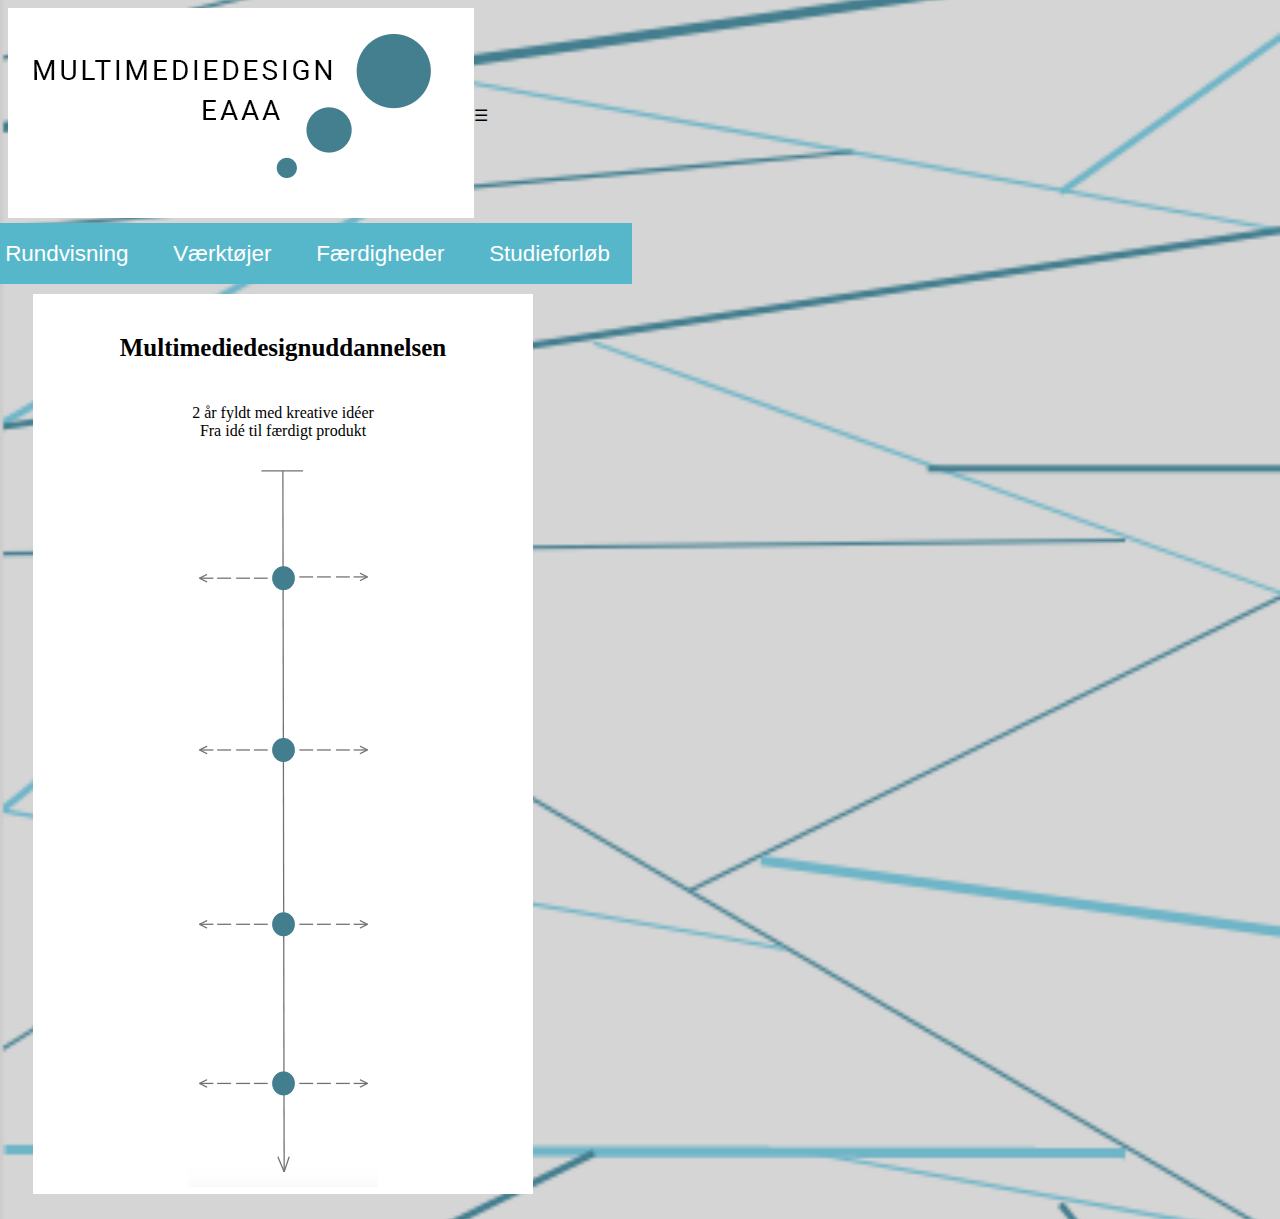
<file: index.html>
<!DOCTYPE html>

<html lang="da">

<head>
    <meta charset="UTF-8">
    <meta name="viewport" content="width=device-width, minimum-scale=1.0">
    <title>Untitled document</title>
    <meta name="description" content="Here you add the description of your content">
    <link rel="stylesheet" href="css/style.css">
</head>


<body id="body-index">
   
    <header>
        <section id="logo-burger">
            <a id="logo" href="index.html"><img src="/images/logo.png" alt="logo"></a>
            <label for="toggle">&#9776;</label>
        </section>
        <nav>
            <input type="checkbox" id="toggle" class="hidden">

            <ul id="main-nav">

                <li><a href="index.html">Rundvisning</a></li>
                <li><a href="vaerktoejer.html">Værktøjer</a></li>
                <li><a href="faerdigheder.html">Færdigheder</a></li>
                <li><a href="studieforløb.html">Studieforløb</a></li>

            </ul>
        </nav>
    </header> 

<div class="baggrund">
    <h1>
        Multimediedesignuddannelsen
    </h1>
    
    <p>
        2 år fyldt med kreative idéer<br>
        Fra idé til færdigt produkt
    </p>
    
    <img src="images/tidslinje.png">
    
    
</div>

</body>

</html>
</file>
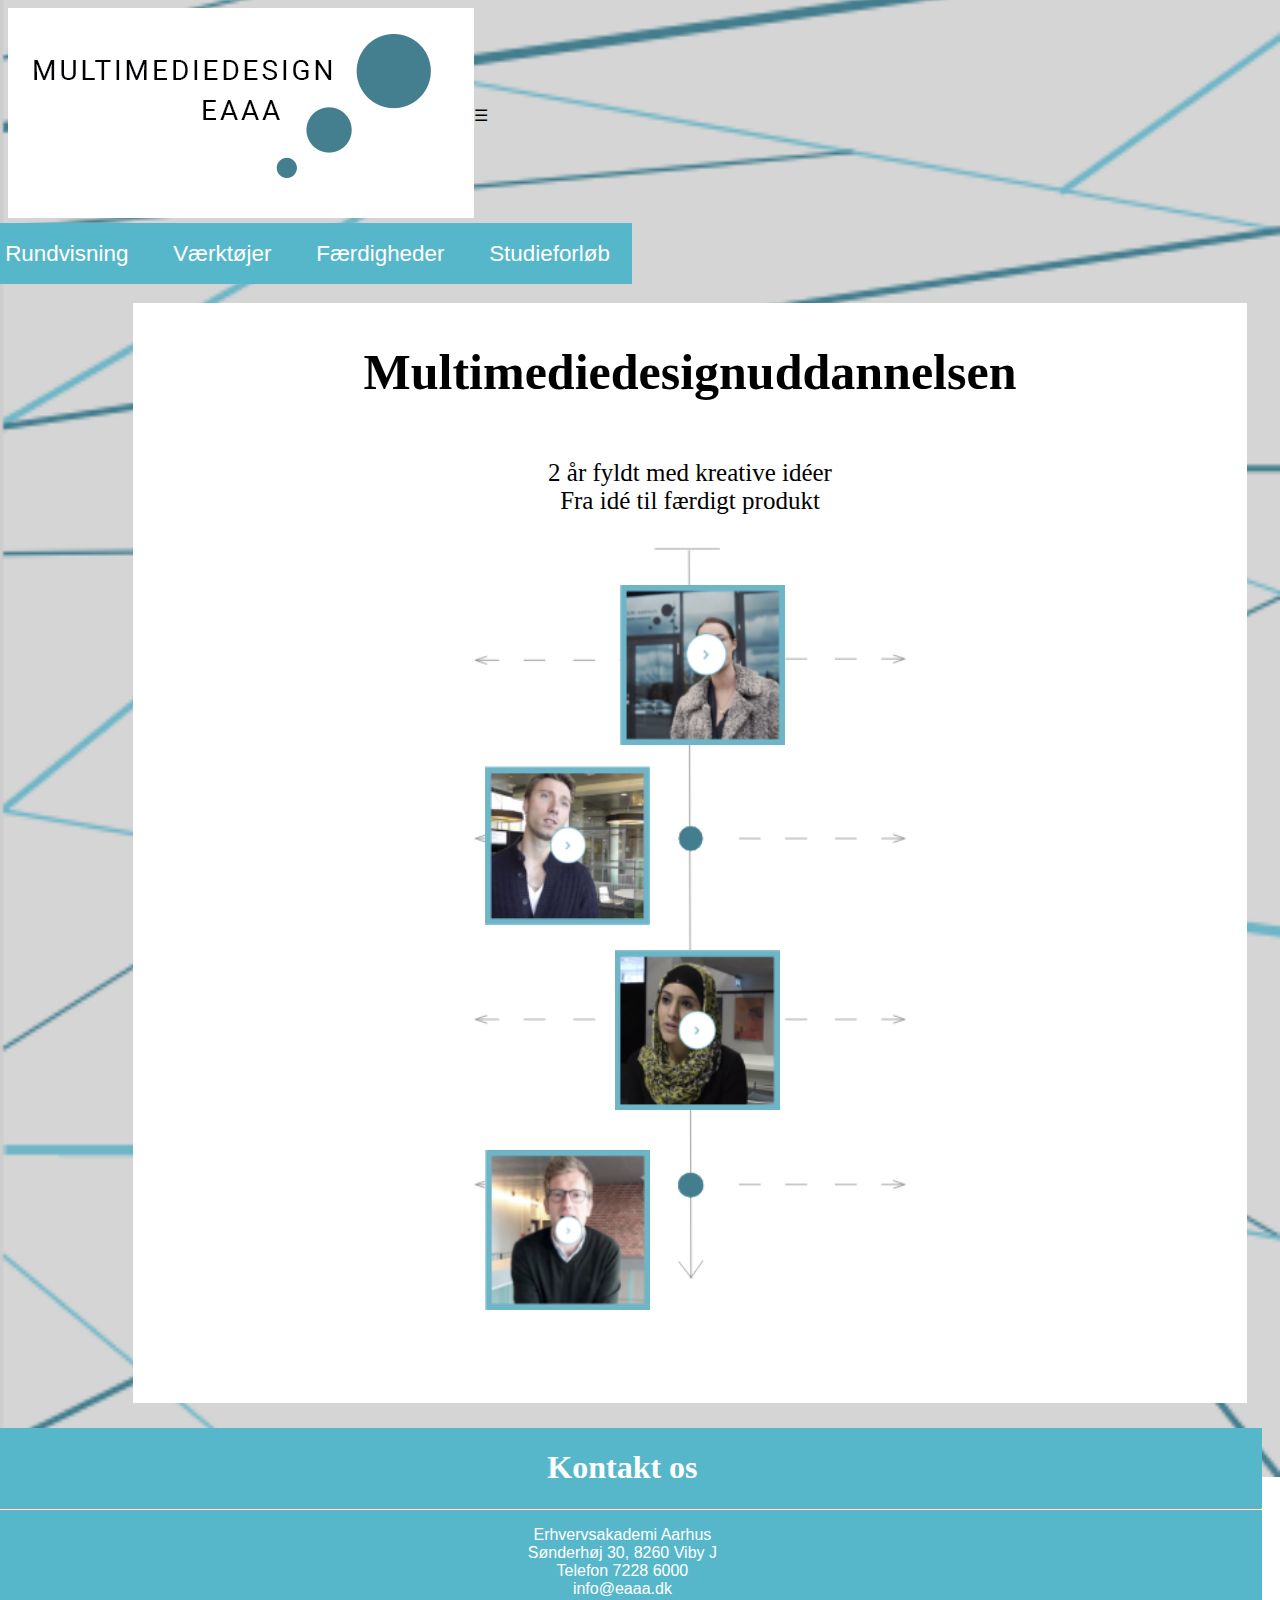
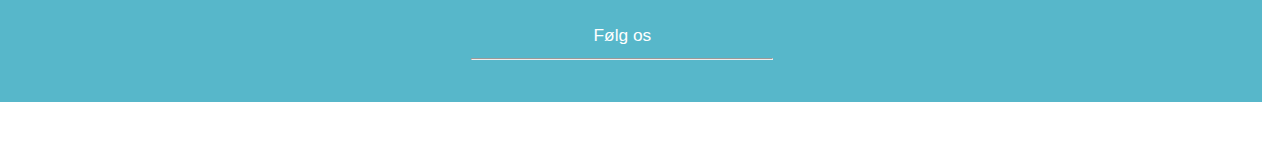
<file: ux-some/index.html>
<!DOCTYPE html>

<html lang="da">

<head>
    <meta charset="UTF-8">
    <meta name="viewport" content="width=device-width, minimum-scale=1.0">
    <title>Untitled document</title>
    <meta name="description" content="Here you add the description of your content">
    <link rel="stylesheet" href="css/style.css">
    <link rel="stylesheet" href="https://use.fontawesome.com/releases/v5.8.1/css/all.css" integrity="sha384-50oBUHEmvpQ+1lW4y57PTFmhCaXp0ML5d60M1M7uH2+nqUivzIebhndOJK28anvf" crossorigin="anonymous">
</head>


<body id="body-index">
   
    <header>
        <section id="logo-burger">
            <a id="logo" href="index.html"><img src="/images/logo.png" alt="logo"></a>
            <label for="toggle">&#9776;</label>
        </section>
        <nav>
            <input type="checkbox" id="toggle" class="hidden">

            <ul id="main-nav">

                <li><a href="index.html">Rundvisning</a></li>
                <li><a href="vaerktoejer.html">Værktøjer</a></li>
                <li><a href="faerdigheder.html">Færdigheder</a></li>
                <li><a href="studieforløb.html">Studieforløb</a></li>

            </ul>
        </nav>
    </header> 

<div class="baggrund">
    <h1>
        Multimediedesignuddannelsen
    </h1>
    
    <p>
        2 år fyldt med kreative idéer<br>
        Fra idé til færdigt produkt
    </p>
    
    <img src="images/video1.png" class="video1">
    <img src="images/video2.png" class="video2">
    <img src="images/video3.png" class="video3">
    <img src="images/video4.png" class="video4">
    <img src="images/tidslinje.png" class="tidslinje">
    
    <div class="overskrift1">
        <p>
            1. Semester
        </p>
    </div>
    
    <div class="boks1">
        <p> 
        Fag
        </p>
    </div>
    
    
    <div class="boks2">
        <p>
         Færdigheder   
        </p>
    </div>
    
    <div class="boks3">
        <p>
            Studiestart
        </p>
    </div>
    
    <div class="overskrift2">
        <p>
            2. semester
        </p>
    </div>
    
    <div class="boks4">
        <p>
            Fag
        </p>
    </div>
    
    <div class="boks5">
        <p>
            Færdigheder
        </p>
    </div>
    
    <div class="overskrift3">
        <p>
            3. Semester
        </p>
    </div>
    
    <div class="boks6">
        <p>
            Specialisering 
        </p>
    </div>
    
    <div class="boks7">
        <p>
            Fag
        </p>
    </div>
    
    <div class="boks8">
        <p>
            Færdigheder
        </p>
    </div>
    
    <div class="overskrift4">
        <p>
            4. semester
        </p>
    </div>
    
    <div class="boks9">
        <p>
            Praktik
        </p>
    </div>
    
    <div class="boks10">
        <p>
            Muligheder
        </p>
    </div>
    
    <img src="images/tidslinje2.png" class="tidslinje2">
    
</div>
 
  <footer>
        <div class="kontakt">
            <h1>Kontakt os</h1>
            <hr>
            <p>Erhvervsakademi Aarhus <br>
                Sønderhøj 30, 8260 Viby J <br>
                Telefon 7228 6000<br>
                info@eaaa.dk
            </p>
        </div>

        <div class="some">

            <h1>Følg os</h1>
            <hr>
            <div class="some-icons">
                <i class="fab fa-facebook"></i>
                <i class="fab fa-youtube-square"></i>
                <i class="fab fa-linkedin"></i>
                <i class="fab fa-instagram"></i>
                <i class="fab fa-twitter-square"></i>
            </div>


        </div>
    </footer>
    
</body>
</html>
</file>
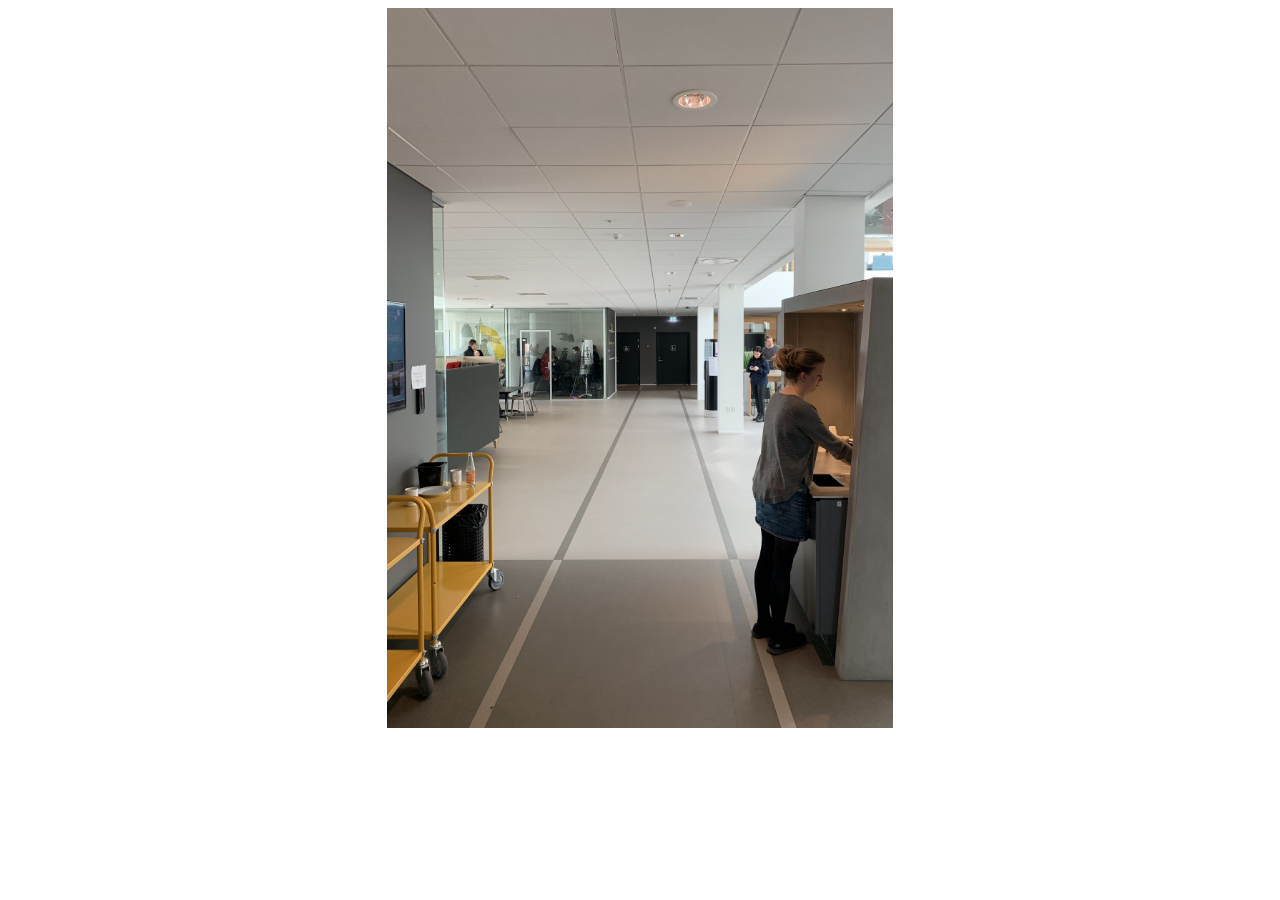
<file: Udays_done/rundvisning/index.html>
<!DOCTYPE html>
<html lang="en">
<head>
    <meta charset="UTF-8">
    <title>Rundvisning</title>
    <link rel="stylesheet" href="index.css">
    <script src="https://ajax.googleapis.com/ajax/libs/jquery/3.3.1/jquery.min.js"></script>
    <script src="../forside/index.js"></script>
</head>
<body>
    <main id="hej">
        <img id="pil_frem" class="arrow" src="../forside/go_arrow.png" alt="pil_frem">
        <img id="pil_højre" class="arrow" src="../forside/turn_arrow.png" alt="pil_højre">
       <!-- <img id="pil_tilbage" class="arrow" src="go_arrow.png" alt="pil_tilbage"> -->
        <img id="pil_venstre" class="arrow" src="../forside/turn_arrow.png" alt="pil_venstre">
    </main>
</body>
</html>
</file>
<file: css/style.css>
#body-index {
    background-image: url(../images/baggrund.png);
    background-repeat: no-repeat;
    background-size: cover;
    background-position: right;
    background-attachment: fixed;
}

.baggrund {
    background-color: white;
    max-width: 500px;
    height: 900px;
    margin: 25px;
}

.baggrund h1 {
    font-family: helvetica Neue;
    font-size: 25px; 
    text-align: center;
    padding-top: 40px;
}

.baggrund p {
    font-family: helvetica Neue;
    text-align: center;
    padding-top: 25px;
}

.baggrund img {
    position: relative;
    left: 50%;
    transform: translate(-50%);
    width: 190px;
}

header {

    width: 100%;

}

#logo-burger {
    display: flex;
    align-items: center;
    
}

#logo img {
    width: 100%;
}

#logo,
#main-nav a {
    color: black;
    text-decoration: none;

}

#main-nav {
    display: flex;
    list-style: none;
    width: 104%;
    padding-left: 0;
    margin-left: -2%;
}

#main-nav a {

    padding: 0.8em 1em;
    font-size: 1.4em;
    line-height: 1.4em;
    background-color: #57B7CA;
    color: white;
    font-family: 'helvetica neue', sans-serif;

}

#main-nav a:hover {
    color: black;
    font-weight: 400;
}

.active {
    color: white;
}

.hidden {
    display: none;
}
 
/* MAIN */


@media all and (max-width: 599px) {

    /*HEADER NAV*/
    header {
        display: block;

    }

    #logo-burger {
        justify-content: space-between;
        align-items: center;
    }

    #logo-burger label {
        display: block;
        font-size: 2em;
        cursor: pointer;
        margin-right: 30px;


    }

    #logo img {
        margin: 18px 10px 0;
        width: 38%;

    }

    #toggle:checked + #main-nav {
        display: block;
        margin-bottom: -70px;
        
    }
    

    #main-nav {
        display: none;
    }

    #main-nav li {
        
        border-top: 0.5px solid rgba(255, 255, 255, 0.3);
        border-bottom: 0.5px solid rgba(0, 0, 0, 0.1);
    }

    #main-nav a {
        margin: 0;
        display: block;
    }

    #main-nav li:last-of-type {
        border-bottom: none;
    }


}
</file>
<file: ux-some/css/style.css>
#body-index {
    background-image: url(../images/baggrund.png);
    background-repeat: no-repeat;
    background-size: cover;
    background-position: right;
    background-attachment: fixed;
}

.baggrund {
    background-color: white;
    max-width: 500px;
    height: 900px;
    margin: 25px;
}

.baggrund h1 {
    font-family: helvetica Neue;
    font-size: 25px; 
    text-align: center;
    padding-top: 40px;
}

.baggrund p {
    font-family: helvetica Neue;
    text-align: center;
    padding-top: 25px;
}

.baggrund .tidslinje {
    position: relative;
    left: 50%;
    transform: translate(-50%);
    width: 190px;
}

.overskrift1 {
  position: absolute;
  top: 310px;
  left: 50px;
}

.boks1 {
  width: 100px;
  height: 30px;
  border: 1px solid black;
  box-sizing: border-box;
  position: absolute;
  top: 380px;
  left: 50px;
}

.boks1 p {
    padding: 0;
    margin: 0;
    text-align: left;
    padding-left: 3%;
    padding-top: 4%;
}

.boks2 {
  width: 100px;
  height: 30px;
  border: 1px solid black;
  box-sizing: border-box;
  position: absolute;
  top: 420px;
  left: 50px;
}

.boks2 p {
    padding: 0;
    margin: 0;
    text-align: left;
    padding-left: 3%;
    padding-top: 4%;
}

.boks3 {
  width: 100px;
  height: 30px;
  border: 1px solid black;
  box-sizing: border-box;
  position: absolute;
  top: 460px;
  left: 50px;
}

.boks3 p {
    padding: 0;
    margin: 0;
    text-align: left;
    padding-left: 3%;
    padding-top: 4%;
}

.baggrund .video1 {
    width: 100px;
    height: 100px;
    position: absolute;
    z-index: 1;
    top: 365px;
    right: 60px;
}

.overskrift2 {
  position: absolute;
  top: 500px;
  right: 65px;
}

.boks4 {
  width: 100px;
  height: 30px;
  border: 1px solid black;
  box-sizing: border-box;
  position: absolute;
  top: 570px;
  right: 50px;
}

.boks4 p {
    padding: 0;
    margin: 0;
    text-align: left;
    padding-left: 3%;
    padding-top: 4%;
}

.boks5 {
  width: 100px;
  height: 30px;
  border: 1px solid black;
  box-sizing: border-box;
  position: absolute;
  top: 610px;
  right: 50px;
}

.boks5 p {
  padding: 0;
  margin: 0;
  text-align: left;
  padding-left: 3%;
  padding-top: 4%;
}

.baggrund .video2 {
    width: 100px;
    height: 100px;
    position: absolute;
    z-index: 1;
    top: 545px;
    left: 60px;
}

.overskrift3 {
  position: absolute;
  top: 660px;
  left: 50px;
}

.boks6 {
  width: 110px;
  height: 30px;
  border: 1px solid black;
  box-sizing: border-box;
  position: absolute;
  top: 730px;
  left: 50px;
}

.boks6 p {
    padding: 0;
    margin: 0;
    text-align: left;
    padding-left: 3%;
    padding-top: 4%;
}

.boks7 {
  width: 110px;
  height: 30px;
  border: 1px solid black;
  box-sizing: border-box;
  position: absolute;
  top: 770px;
  left: 50px; 
}

.boks7 p {
  padding: 0;
  margin: 0;
  text-align: left;
  padding-left: 3%;
  padding-top: 4%;
}

.boks8 {
  width: 110px;
  height: 30px;
  border: 1px solid black;
  box-sizing: border-box;
  position: absolute;
  top: 810px;
  left: 50px; 
}

.boks8 p {
  padding: 0;
  margin: 0;
  text-align: left;
  padding-left: 3%;
  padding-top: 4%;  
}

.baggrund .video3 {
    width: 100px;
    height: 100px;
    position: absolute;
    z-index: 1;
    top: 715px;
    right: 60px;
}

.overskrift4 {
  position: absolute;
  top: 830px;
  right: 65px;
}

.boks9 {
  width: 100px;
  height: 30px;
  border: 1px solid black;
  box-sizing: border-box;
  position: absolute;
  top: 900px;
  right: 50px; 
}

.boks9 p {
  padding: 0;
  margin: 0;
  text-align: left;
  padding-left: 3%;
  padding-top: 4%;   
}

.boks10 {
  width: 100px;
  height: 30px;
  border: 1px solid black;
  box-sizing: border-box;
  position: absolute;
  top: 940px;
  right: 50px; 
}

.boks10 p {
  padding: 0;
  margin: 0;
  text-align: left;
  padding-left: 3%;
  padding-top: 4%; 
}

.baggrund .video4 {
    width: 100px;
    height: 100px;
    position: absolute;
    z-index: 1;
    top: 880px;
    left: 60px;
}

header {

    width: 100%;

}

#logo-burger {
    display: flex;
    align-items: center;
    
}

#logo img {
    width: 100%;
}

#logo,
#main-nav a {
    color: black;
    text-decoration: none;

}

#main-nav {
    display: flex;
    list-style: none;
    width: 104%;
    padding-left: 0;
    margin-left: -2%;
}

#main-nav a {

    padding: 0.8em 1em;
    font-size: 1.4em;
    line-height: 1.4em;
    background-color: #57B7CA;
    color: white;
    font-family: 'helvetica neue', sans-serif;

}

#main-nav a:hover {
    color: black;
    font-weight: 400;
}

.active {
    color: white;
}

.hidden {
    display: none;
}
 
/* MAIN */


@media all and (max-width: 599px) {

    /*HEADER NAV*/
    header {
        display: block;

    }

    #logo-burger {
        justify-content: space-between;
        align-items: center;
    }

    #logo-burger label {
        display: block;
        font-size: 2em;
        cursor: pointer;
        margin-right: 30px;
    }

    #logo img {
        margin: 18px 10px 0;
        width: 38%;

    }

    #toggle:checked + #main-nav {
        display: block;
        margin-bottom: -70px;
        
    }
    

    #main-nav {
        display: none;
    }

    #main-nav li {
        
        border-top: 0.5px solid rgba(255, 255, 255, 0.3);
        border-bottom: 0.5px solid rgba(0, 0, 0, 0.1);
    }

    #main-nav a {
        margin: 0;
        display: block;
    }

    #main-nav li:last-of-type {
        border-bottom: none;
    }
    
}

/*--------------- FOOTER -------------*/

footer {
    display: flex;
    position: absolute;
    bottom: -%;
    flex-direction: column;
    text-align: center;
    background-color: #57B7CB;
    margin-left: -2%;
    width: 100%;
    
}

footer i {
    color: white;
    padding: 5% 10px;
    font-size: 30px;

}

.kontakt p {
    font-family: 'helvetica neue', sans-serif;
    font-size: 12pt;
    text-align: center;
    color: white
}

.some h1 {
    font-family: 'helvetica neue', sans-serif;
    font-size: 13pt;
    font-weight: 400;
    color: white;
}

.some hr {
    width: 300px;


}

.some img {
    width: 75%;
    padding-bottom: 20px;


}

@media all and (max-width: 1024px) {

    .kontakt h1,
    .kontakt hr {
        display: none;
    }

    .container button h1 {
        margin-left: 6%;
    }
    .tidslinje2 {
        display: none;
    }
    
}


/*--------- DESKTOP ----------*/
@media all and (min-width: 1024px) {
    
   
.baggrund {
    background-color: white;
    max-width: 1500px;
    height: 1100px;
    margin: 25px;
    margin-left: 125px;
}
    
.baggrund h1 {
    font-family: helvetica Neue;
    font-size: 50px; 
    padding-top: 40px;
}

.baggrund p {
    font-family: helvetica Neue;
    font-size: 25px;
}

.tidslinje2 {
    position: relative;
    left: 50%;
    transform: translate(-50%);
    width: 455px;
    }
    
.tidslinje {
        display: none;
    }

.overskrift1 {
  position: absolute;
  top: 500px;
  left: 490px;
    font-size: 25px;
}

.boks1 {
  width: 160px;
  height: 45px;
  border: 1px solid black;
  box-sizing: border-box;
  position: absolute;
  top: 595px;
  left: 490px;
}
    
.boks1 p {
    font-size: 25px;
}

.boks2 {
  width: 160px;
  height: 45px;
  border: 1px solid black;
  box-sizing: border-box;
  position: absolute;
  top: 645px;
  left: 490px;
}
    
.boks2 p {
    font-size: 25px;
}

.boks3 {
  width: 160px;
  height: 45px;
  border: 1px solid black;
  box-sizing: border-box;
  position: absolute;
  top: 695px;
  left: 490px;
}

.boks3 p {
    font-size: 25px;
}
    
.baggrund .video1 {
    width: 165px;
    height: 160px;
    position: absolute;
    z-index: 1;
    top: 585px;
    right: 495px;
}

.overskrift2 {
  position: absolute;
  top: 710px;
  right: 530px;
}

.boks4 {
  width: 160px;
  height: 45px;
  border: 1px solid black;
  box-sizing: border-box;
  position: absolute;
  top: 800px;
  right: 500px;
}

.boks4 p {
    font-size: 25px;
}

.boks5 {
  width: 160px;
  height: 45px;
  border: 1px solid black;
  box-sizing: border-box;
  position: absolute;
  top: 850px;
  right: 500px;
}

.boks5 p {
  font-size: 25px;
}

.baggrund .video2 {
    width: 165px;
    height: 160px;
    position: absolute;
    z-index: 1;
    top: 765px;
    left: 485px;
}

.overskrift3 {
  position: absolute;
  top: 900px;
  left: 490px;
}

.boks6 {
  width: 160px;
  height: 45px;
  border: 1px solid black;
  box-sizing: border-box;
  position: absolute;
  top: 990px;
  left: 490px;
}

.boks6 p {
    font-size: 23px;
}

.boks7 {
  width: 160px;
  height: 45px;
  border: 1px solid black;
  box-sizing: border-box;
  position: absolute;
  top: 1040px;
  left: 490px; 
}

.boks7 p {
  font-size: 25px;
}

.boks8 {
  width: 160px;
  height: 45px;
  border: 1px solid black;
  box-sizing: border-box;
  position: absolute;
  top: 1090px;
  left: 490px; 
}

.boks8 p {
  font-size: 25px; 
}

.baggrund .video3 {
    width: 165px;
    height: 160px;
    position: absolute;
    z-index: 1;
    top: 950px;
    right: 500px;
}

.overskrift4 {
  position: absolute;
  top: 1100px;
  right: 530px;
}

.boks9 {
  width: 160px;
  height: 45px;
  border: 1px solid black;
  box-sizing: border-box;
  position: absolute;
  top: 1190px;
  right: 500px; 
}

.boks9 p {
  font-size: 25px;   
}

.boks10 {
  width: 160px;
  height: 45px;
  border: 1px solid black;
  box-sizing: border-box;
  position: absolute;
  top: 1240px;
  right: 500px; 
}

.boks10 p {
  font-size: 25px;
}

.baggrund .video4 {
    width: 165px;
    height: 160px;
    position: absolute;
    z-index: 1;
    top: 1150px;
    left: 485px;
}


    

/*------------- FOOTER -------------*/
  footer{
        background-color: #57B7CA;
        color: white;
    }

    #footer_container{
        flex-wrap: wrap;
    }

    #footer_container div{
        width: 100%;
    }

    #footer_container div h1{
        border-bottom: 1px solid white;
    }

}
</file>
<file: Udays_done/rundvisning/index.css>
main{
    background-image: url("../forside/pics/1.jpg");
    width: 40%;
    margin: auto;
    height: 80vh;
    background-size: cover;
    background-repeat: no-repeat;
    position: relative;
}

    .arrow{
        position: absolute;
        cursor: pointer;
    }

    #pil_frem {
        transform: rotate(-90deg) translate(0,-50%);
        bottom: 20%;
        left: 50%;
    }

    #pil_højre{
        transform: rotate(-0deg) translate(50%);
        bottom: 13%;
        left: 50%;
    }

    #pil_tilbage{
        transform: rotate(90deg) translate(0,50%);
        bottom: 5%;
        left: 50%;
    }

    #pil_venstre{
        filter: flipH();
        transform: scaleX(-1) rotate(0deg) translate(150%);
        bottom: 13%;
        left: 50%;
    }
</file>
